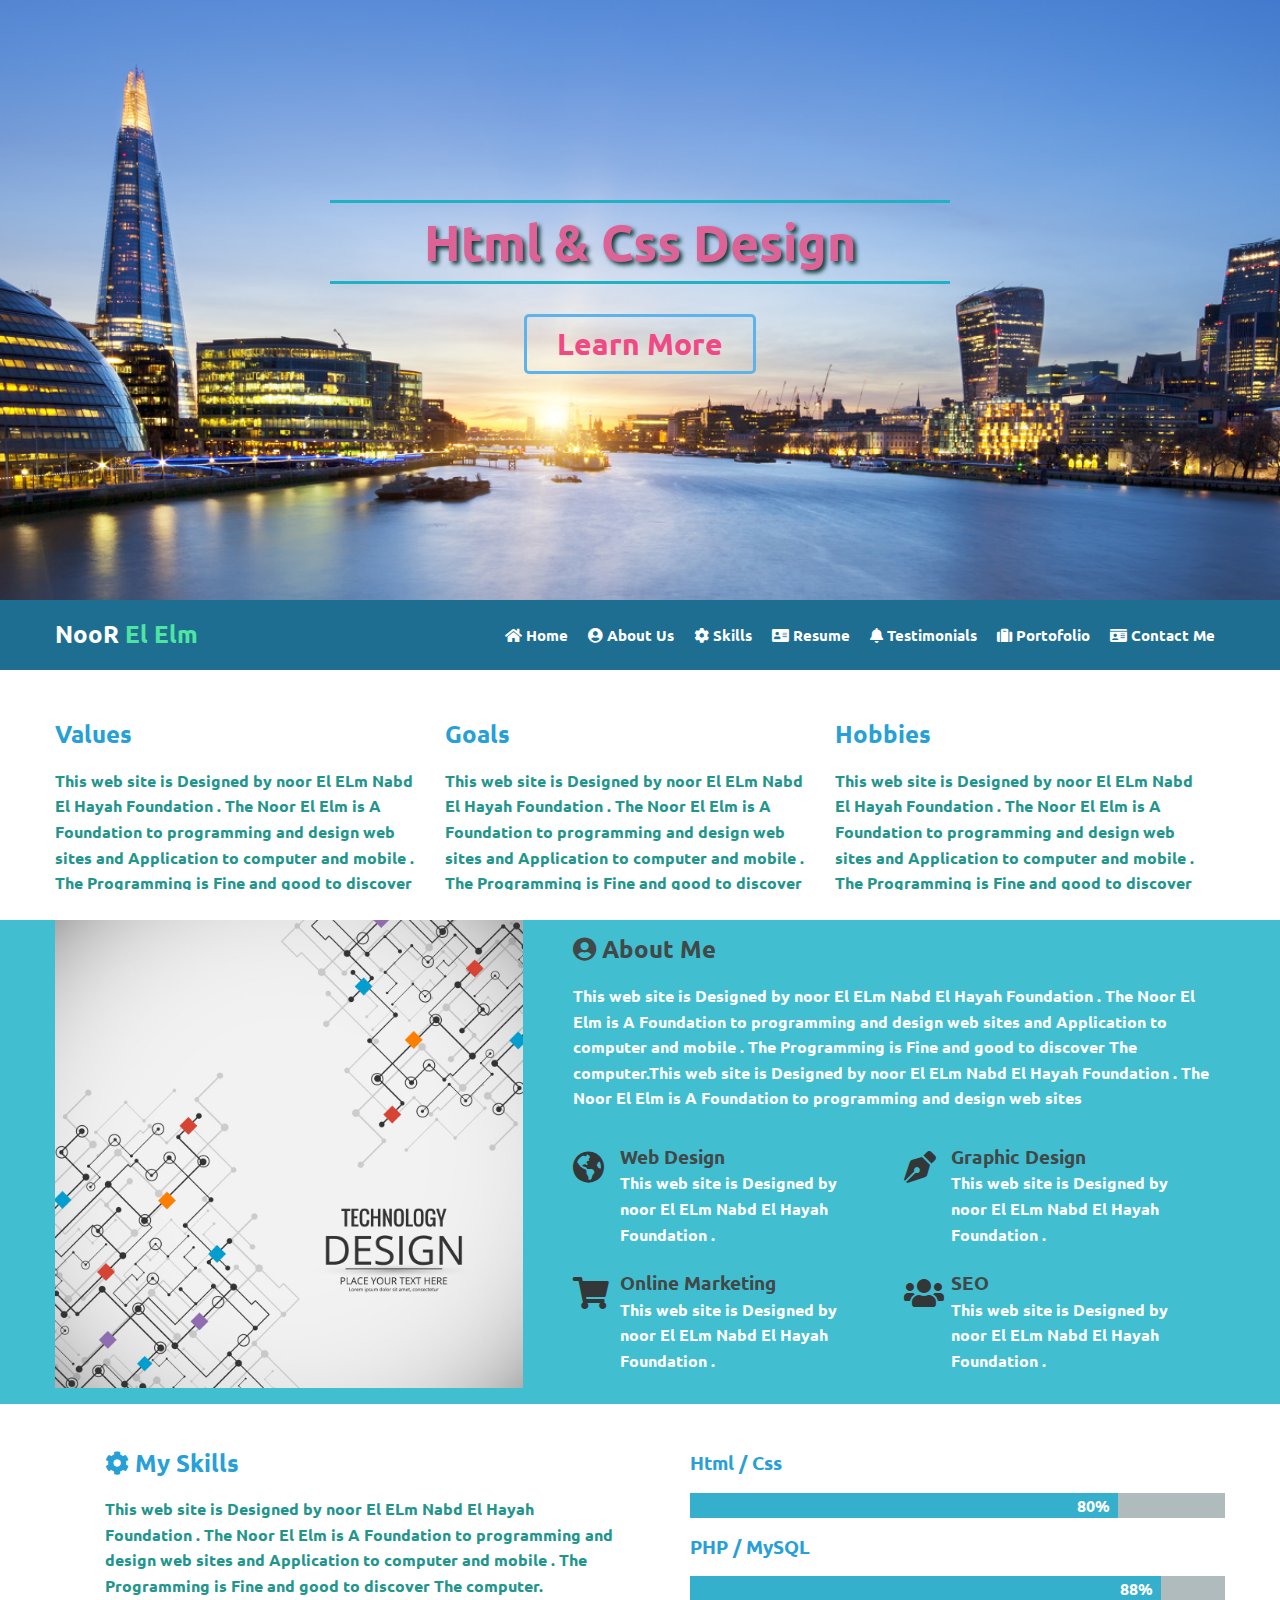
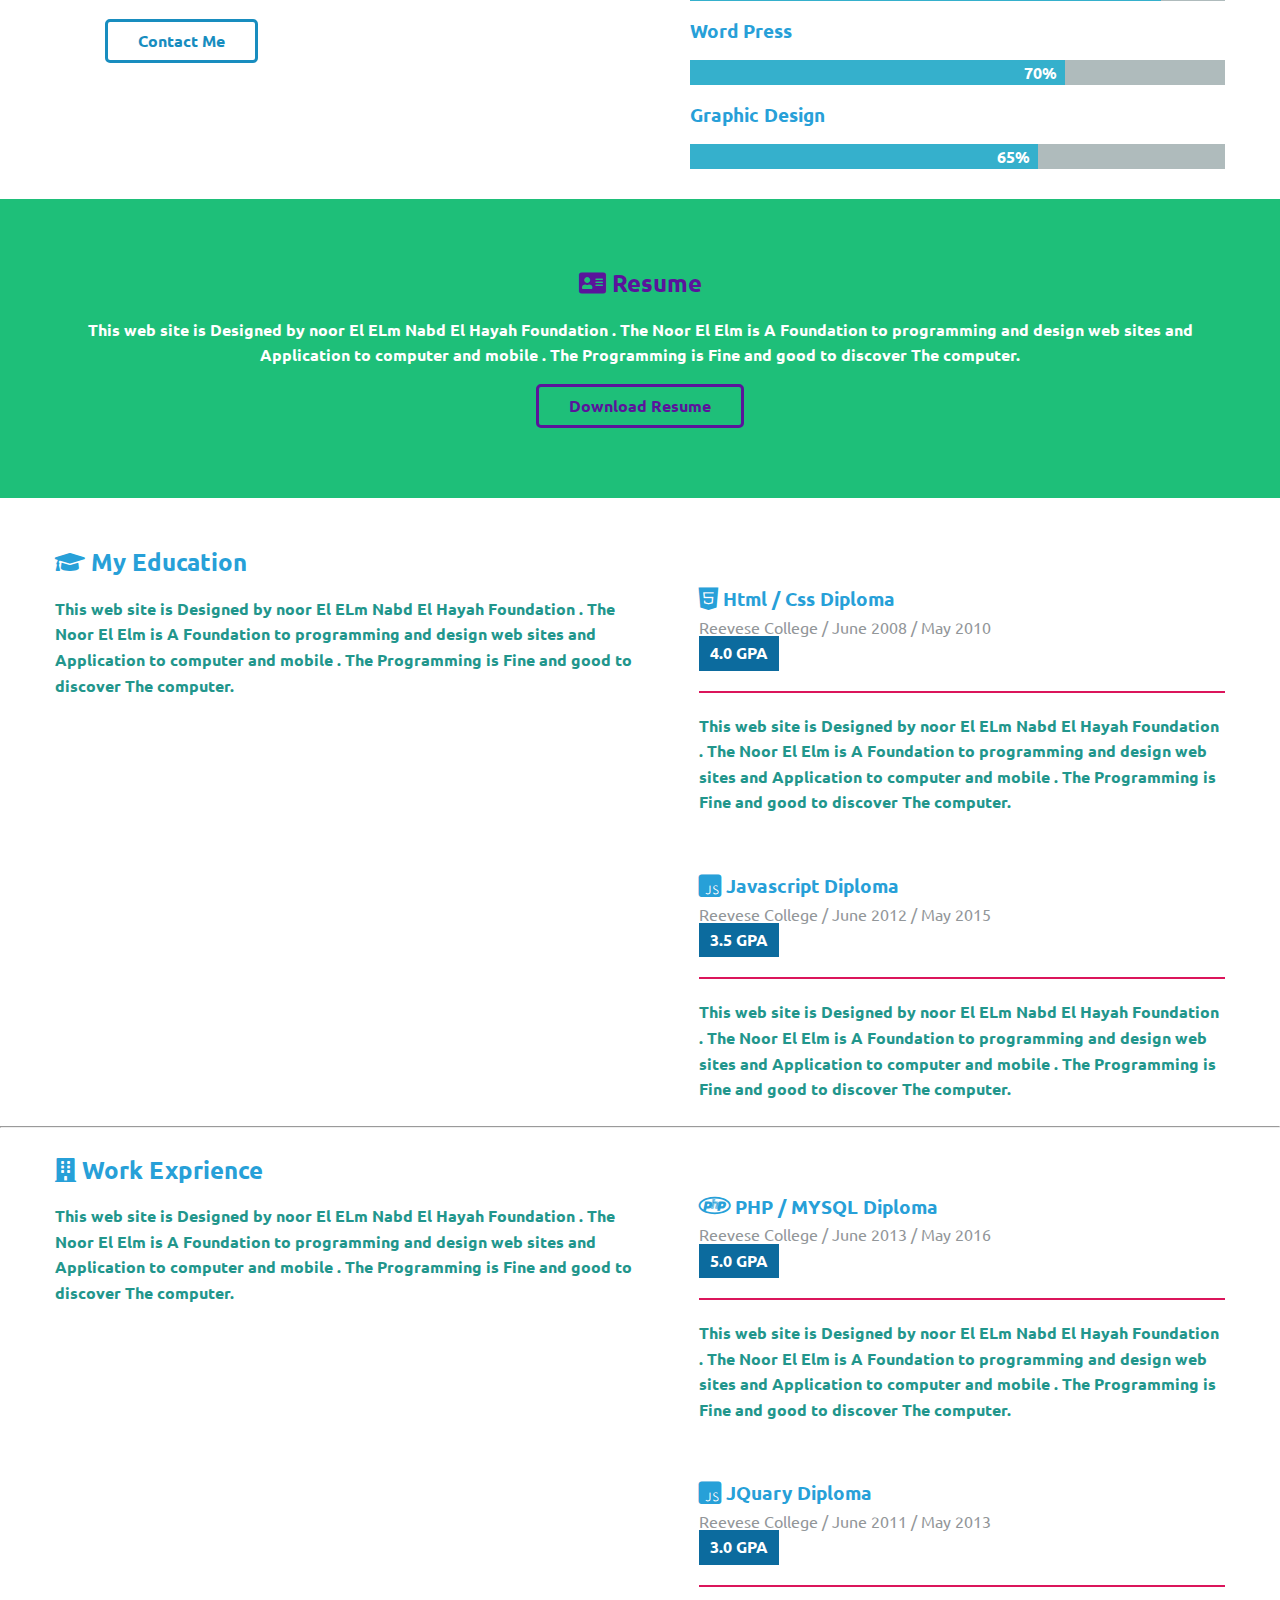
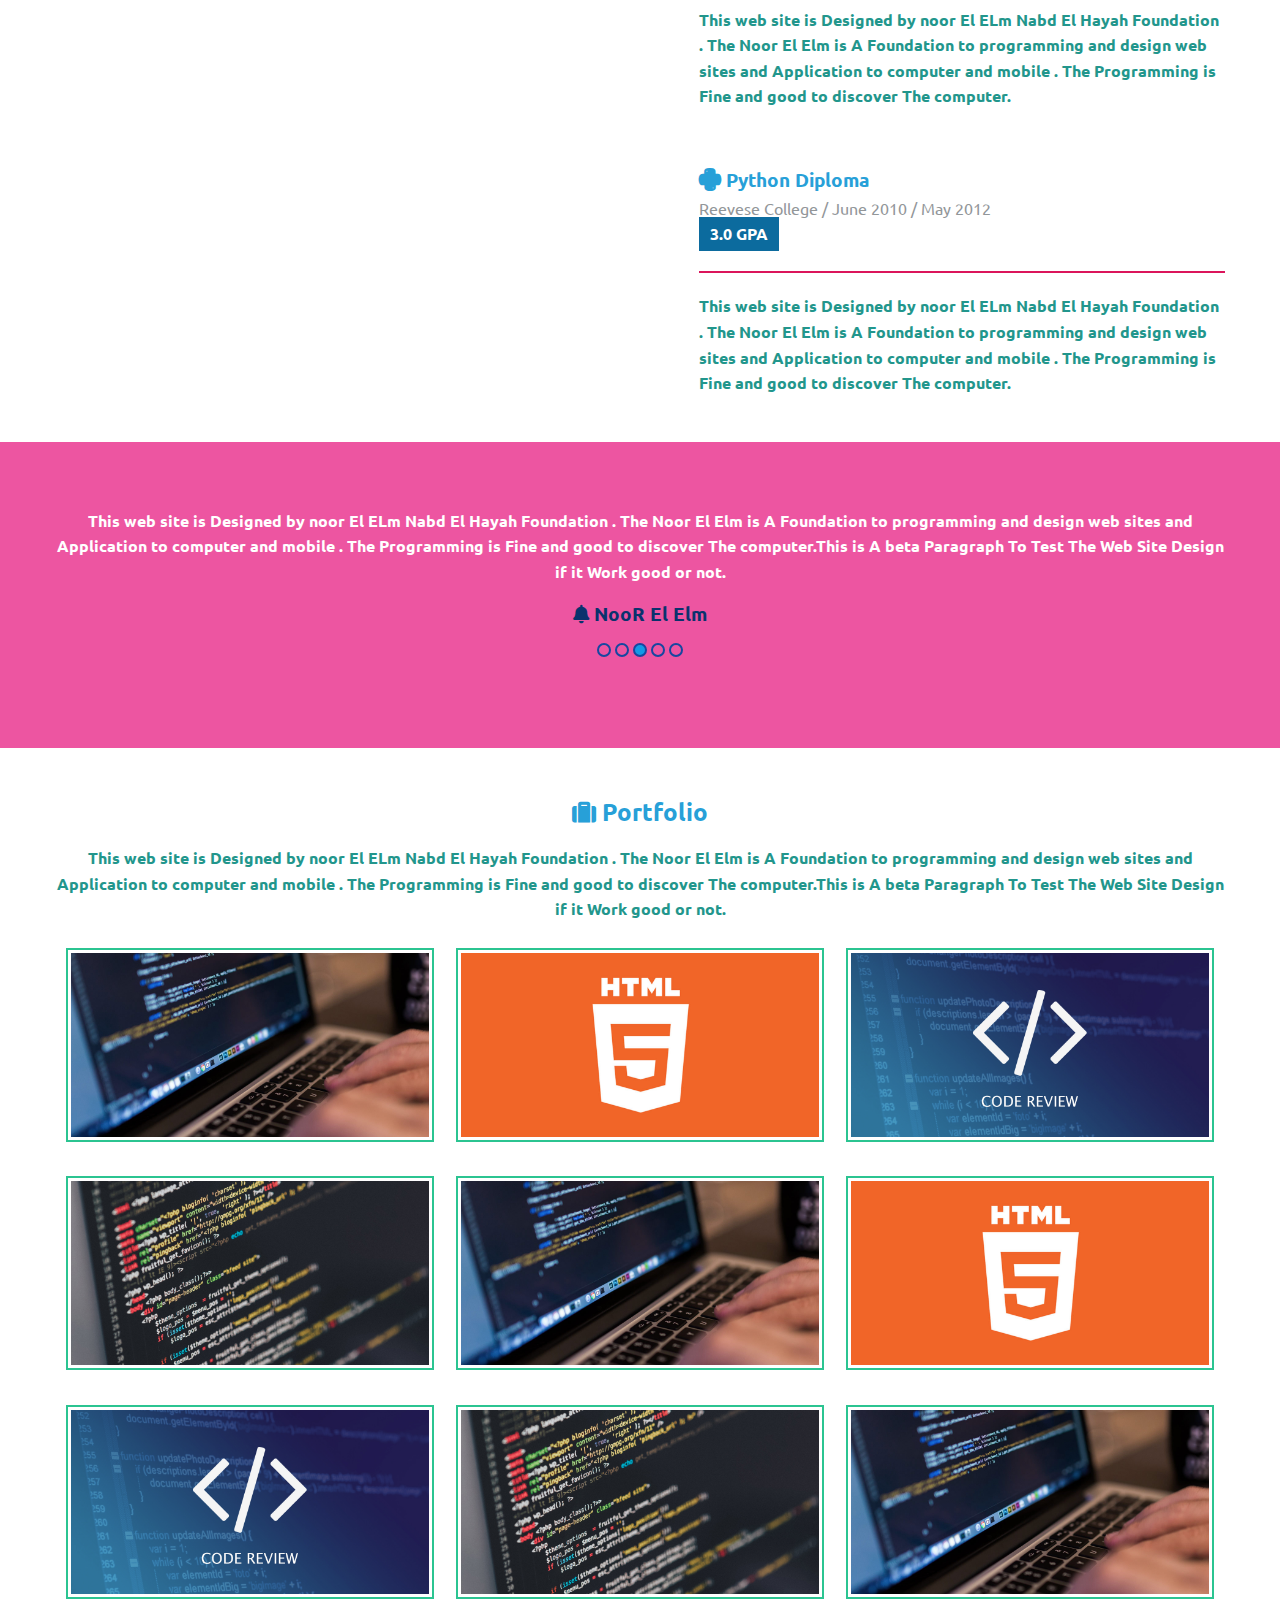
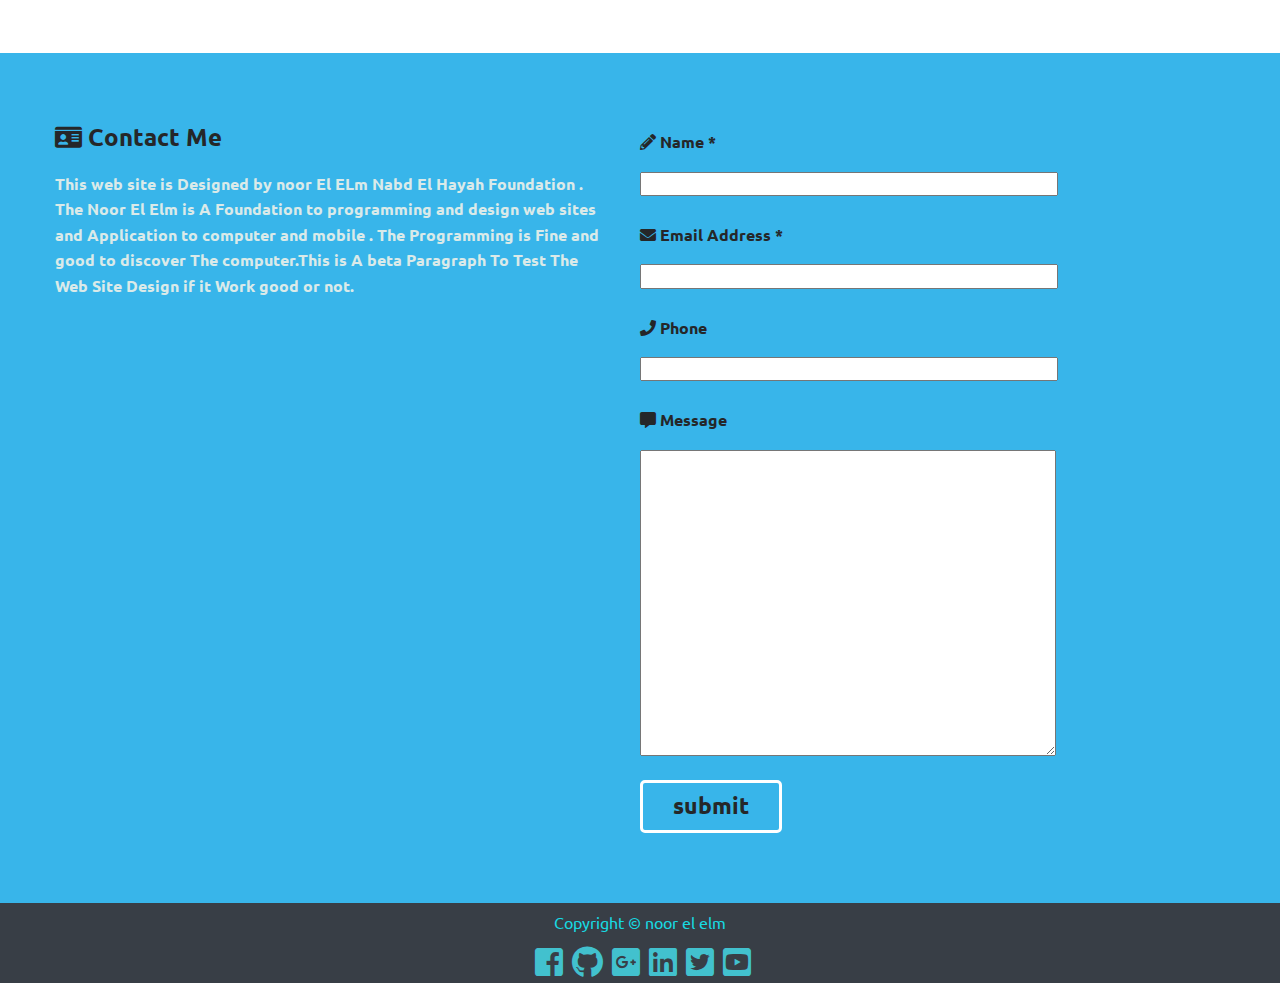
<file: index.html>
<!DOCTYPE html>
<html>
    <head>
        <meta charset="UTF-8">
        <title>Design V2</title>
        <link rel="stylesheet" href="css/all.css">
        <link rel="stylesheet" href="css/normalize.css">
        <link rel="stylesheet" href="css/style2.css">
        <link href="https://fonts.googleapis.com/css?family=Ubuntu" rel="stylesheet">
    </head>
    <body>
        <!-- Start Header -->
        <div class="header">
            <div class="slider">
                <div class="container">
                    <div class="intro">
                        <h2>Html &amp; Css Design</h2>
                        <button>Learn More</button>
                    </div>
                </div>
            </div>
            <div class="navbar">
                <div class="container">
                    <h2>NooR <span>El Elm</span></h2>
                    <ul>
                        <li><a href="#"><i class="fas fa-home fa-1x"></i> Home </a></li>
                        <li><a href="#"><i class="fas fa-user-circle fa-1x"></i> About Us </a></li>
                        <li><a href="#"><i class="fas fa-cog fa-1x"></i> Skills </a></li>
                        <li><a href="#"><i class="fas fa-address-card fa-1x"></i> Resume </a></li>
                        <li><a href="#"><i class="fas fa-bell fa-1x"></i> Testimonials </a></li>
                        <li><a href="#"><i class="fas fa-suitcase fa-1x"></i> Portofolio </a></li>
                        <li><a href="#"><i class="fas fa-id-card fa-1x"></i> Contact Me</a></li>
                    </ul>
                </div>
            </div>
        </div>
        
        <!-- End Header -->
        
        <!-- Start Features -->
        <div class="features">
            <div class="container">
                <div class="feat">
                    <h2>Values</h2>
                    <p>This web site is Designed by noor El ELm Nabd El Hayah Foundation . The Noor El Elm is A Foundation to programming and design web sites and Application to computer and mobile . The Programming is Fine and good to discover The computer.</p>
                    </div>
                <div class="feat">
                    <h2>Goals</h2>
                    <p>This web site is Designed by noor El ELm Nabd El Hayah Foundation . The Noor El Elm is A Foundation to programming and design web sites and Application to computer and mobile . The Programming is Fine and good to discover The computer.</p>
                    </div>
                <div class="feat">
                    <h2>Hobbies</h2>
                    <p>This web site is Designed by noor El ELm Nabd El Hayah Foundation . The Noor El Elm is A Foundation to programming and design web sites and Application to computer and mobile . The Programming is Fine and good to discover The computer.</p>
                    </div>
            </div>
        </div>
        <!-- End Features -->
        
        <!-- Start About me -->
        <div class="about-me">
            <div class="container">
                <div class="image">
                    <img src="images/img4.jpg" alt="Test">
                </div>
                <div class="info">
                    <h2><i class="fas fa-user-circle fa-1x"></i> About Me</h2>
                    <p>This web site is Designed by noor El ELm Nabd El Hayah Foundation . The Noor El Elm is A Foundation to programming and design web sites and Application to computer and mobile . The Programming is Fine and good to discover The computer.This web site is Designed by noor El ELm Nabd El Hayah Foundation . The Noor El Elm is A Foundation to programming and design web sites</p>
                    <div class="hobbies">
                        <div class="con">
                            <div class="icon"><i class="fas fa-globe-americas fa-2x"></i></div>
                            <div class="text">
                                <h3>Web Design</h3>
                                <p>This web site is Designed by noor El ELm Nabd El Hayah Foundation .</p>
                            </div>
                        </div>
                        
                        <div class="con">
                            <div class="icon"><i class="fas fa-pen-nib fa-2x"></i></div>
                            <div class="text">
                                <h3>Graphic Design</h3>
                                <p>This web site is Designed by noor El ELm Nabd El Hayah Foundation .</p>
                            </div>
                        </div>
                        <div class="con">
                            <div class="icon"><i class="fas fa-shopping-cart fa-2x"></i></div>
                            <div class="text">
                                <h3>Online Marketing</h3>
                                <p>This web site is Designed by noor El ELm Nabd El Hayah Foundation .</p>
                            </div>
                        </div>
                        <div class="con">
                            <div class="icon"><i class="fas fa-users fa-2x"></i></div>
                            <div class="text">
                                <h3>SEO</h3>
                                <p>This web site is Designed by noor El ELm Nabd El Hayah Foundation .</p>
                            </div>
                        </div>
                    </div>
                </div>
            </div>
        </div>
        <!-- End About me -->
        
        <!-- Start My skills -->
        <div class="my-skills">
            <div class="container">
                <div class="skills">
                    <h2><i class="fas fa-cog fa-1x"></i> My Skills</h2>
                    <p>This web site is Designed by noor El ELm Nabd El Hayah Foundation . The Noor El Elm is A Foundation to programming and design web sites and Application to computer and mobile . The Programming is Fine and good to discover The computer.</p>
                    <button>Contact Me</button>
                </div>
                <div class="progress">
                    <div class="teq">
                        <h3>Html / Css</h3>
                        <div>
                            <span style="width:80%">80% &nbsp;</span>
                        </div>
                    </div>
                    <div class="teq">
                        <h3>PHP / MySQL</h3>
                        <div>
                            <span style="width:88%">88% &nbsp;</span>
                        </div>
                    </div>
                    <div class="teq">
                        <h3>Word Press</h3>
                        <div>
                            <span style="width:70%">70% &nbsp;</span>
                        </div>
                    </div>
                    <div class="teq">
                        <h3>Graphic Design</h3>
                        <div>
                            <span style="width:65%">65% &nbsp;</span>
                        </div>
                    </div>
                </div>
            </div>
        </div>
        <!-- End My skills -->
        
        <!-- Start Resume -->
        <div class="resume">
            <div class="container">
                <h2><i class="fas fa-address-card fa-1x"></i> Resume</h2>
                <p>This web site is Designed by noor El ELm Nabd El Hayah Foundation . The Noor El Elm is A Foundation to programming and design web sites and Application to computer and mobile . The Programming is Fine and good to discover The computer.</p>
                <button>Download Resume</button>
            </div>
        </div>
        <!-- End Resume -->
        
        <!-- Start My Education -->
        <div class="my-education">
            <div class="container">
                <div class="main">
                    <h2><i class="fas fa-graduation-cap fa-1x"></i> My Education</h2>
                    <p>This web site is Designed by noor El ELm Nabd El Hayah Foundation . The Noor El Elm is A Foundation to programming and design web sites and Application to computer and mobile . The Programming is Fine and good to discover The computer.</p>
                </div>
                <div class="exp">
                    <div class="cert">
                        <h3><i class="fab fa-html5 fa-lg"></i> Html / Css Diploma</h3>
                        <span>Reevese College / June 2008 / May 2010</span>
                        <span>4.0 GPA</span>
                        <hr>
                        <p>This web site is Designed by noor El ELm Nabd El Hayah Foundation . The Noor El Elm is A Foundation to programming and design web sites and Application to computer and mobile . The Programming is Fine and good to discover The computer.</p>
                    </div>
                    <div class="cert">
                        <h3><i class="fab fa-js-square fa-lg"></i> Javascript Diploma</h3>
                        <span>Reevese College / June 2012 / May 2015</span>
                        <span>3.5 GPA</span>
                        <hr>
                        <p>This web site is Designed by noor El ELm Nabd El Hayah Foundation . The Noor El Elm is A Foundation to programming and design web sites and Application to computer and mobile . The Programming is Fine and good to discover The computer.</p>
                    </div>
                </div>
            </div>
            <div class="clearfix"></div>
            <hr>
            <div class="container">
                <div class="main">
                    <h2><i class="fas fa-building fa-1x"></i> Work Exprience</h2>
                    <p>This web site is Designed by noor El ELm Nabd El Hayah Foundation . The Noor El Elm is A Foundation to programming and design web sites and Application to computer and mobile . The Programming is Fine and good to discover The computer.</p>
                </div>
                <div class="exp">
                    <div class="cert">
                        <h3><i class="fab fa-php fa-lg"></i> PHP / MYSQL Diploma</h3>
                        <span>Reevese College / June 2013 / May 2016</span>
                        <span>5.0 GPA</span>
                        <hr>
                        <p>This web site is Designed by noor El ELm Nabd El Hayah Foundation . The Noor El Elm is A Foundation to programming and design web sites and Application to computer and mobile . The Programming is Fine and good to discover The computer.</p>
                    </div>
                    <div class="cert">
                        <h3><i class="fab fa-js-square fa-lg"></i> JQuary Diploma</h3>
                        <span>Reevese College / June 2011 / May 2013</span>
                        <span>3.0 GPA</span>
                        <hr>
                        <p>This web site is Designed by noor El ELm Nabd El Hayah Foundation . The Noor El Elm is A Foundation to programming and design web sites and Application to computer and mobile . The Programming is Fine and good to discover The computer.</p>
                    </div>
                    <div class="cert">
                        <h3><i class="fab fa-python fa-lg"></i> Python Diploma</h3>
                        <span>Reevese College / June 2010 / May 2012</span>
                        <span>3.0 GPA</span>
                        <hr>
                        <p>This web site is Designed by noor El ELm Nabd El Hayah Foundation . The Noor El Elm is A Foundation to programming and design web sites and Application to computer and mobile . The Programming is Fine and good to discover The computer.</p>
                    </div>
                </div>
            </div>
        </div>
        <!-- End My Education -->
        
        <!-- Start Testimonials -->
        <div class="testimonials">
            <div class="container">
                <p>This web site is Designed by noor El ELm Nabd El Hayah Foundation . The Noor El Elm is A Foundation to programming and design web sites and Application to computer and mobile . The Programming is Fine and good to discover The computer.This is A beta Paragraph To Test The Web Site Design if it Work good or not.</p>
                <h3><i class="fas fa-bell fa-1x"></i> NooR El Elm</h3>
                <ul>
                    <li></li>
                    <li></li>
                    <li class="active"></li>
                    <li></li>
                    <li></li>
                </ul>
            </div>
        </div>
        <!-- End Testimonials -->
        
        <!-- Start Portfolio -->
        <div class="portfolio">
            <div class="container">
                <h2><i class="fas fa-suitcase fa-1x"></i> Portfolio</h2>
                <p>This web site is Designed by noor El ELm Nabd El Hayah Foundation . The Noor El Elm is A Foundation to programming and design web sites and Application to computer and mobile . The Programming is Fine and good to discover The computer.This is A beta Paragraph To Test The Web Site Design if it Work good or not.</p>
                <div class="our-work">
                    <div><img src="images/s1.jpg" alt=""></div>
                    <div><img src="images/s2.jpg" alt=""></div>
                    <div><img src="images/s3.jpg" alt=""></div>
                    <div><img src="images/s5.jpg" alt=""></div>
                    <div><img src="images/s1.jpg" alt=""></div>
                    <div><img src="images/s2.jpg" alt=""></div>
                    <div><img src="images/s3.jpg" alt=""></div>
                    <div><img src="images/s5.jpg" alt=""></div>
                    <div><img src="images/s1.jpg" alt=""></div>
                </div>
            </div>
        </div>
        <!-- End Portfolio -->
        
        <!-- Start Contact Me -->
        <div class="contact-me">
            <div class="container">
                <div class="info">
                    <h2><i class="fas fa-id-card fa-1x"></i> Contact Me</h2>
                    <p>This web site is Designed by noor El ELm Nabd El Hayah Foundation . The Noor El Elm is A Foundation to programming and design web sites and Application to computer and mobile . The Programming is Fine and good to discover The computer.This is A beta Paragraph To Test The Web Site Design if it Work good or not.</p>
                </div>
                <form class="form">
                    <label><i class="fas fa-pencil-alt fa-1x"></i> Name *</label>
                    <input type="text">
                    <label><i class="fas fa-envelope fa-1x"></i> Email Address *</label>
                    <input type="text">
                    <label><i class="fas fa-phone fa-1x"></i> Phone</label>
                    <input type="number">
                    <label><i class="fas fa-comment-alt fa-1x"></i> Message</label>
                    <textarea></textarea>
                    <input type="submit" value="submit" class="sub">
                    
                </form>
            </div>
        </div>
        <!-- End Contact Me -->
        
        <!-- Start Footer -->
        <div class="footer">
            <div class="container">
                <span>Copyright &copy; noor el elm</span>
                <i class="fab fa-facebook-square fa-2x"></i>
                <i class="fab fa-github fa-2x"></i>
                <i class="fab fa-google-plus-square fa-2x"></i>
                <i class="fab fa-linkedin fa-2x"></i>
                <i class="fab fa-twitter-square fa-2x"></i>
                <i class="fab fa-youtube-square fa-2x"></i>
            </div>
        </div>
        <!-- End Footer -->
        
    </body>
</html>
</file>
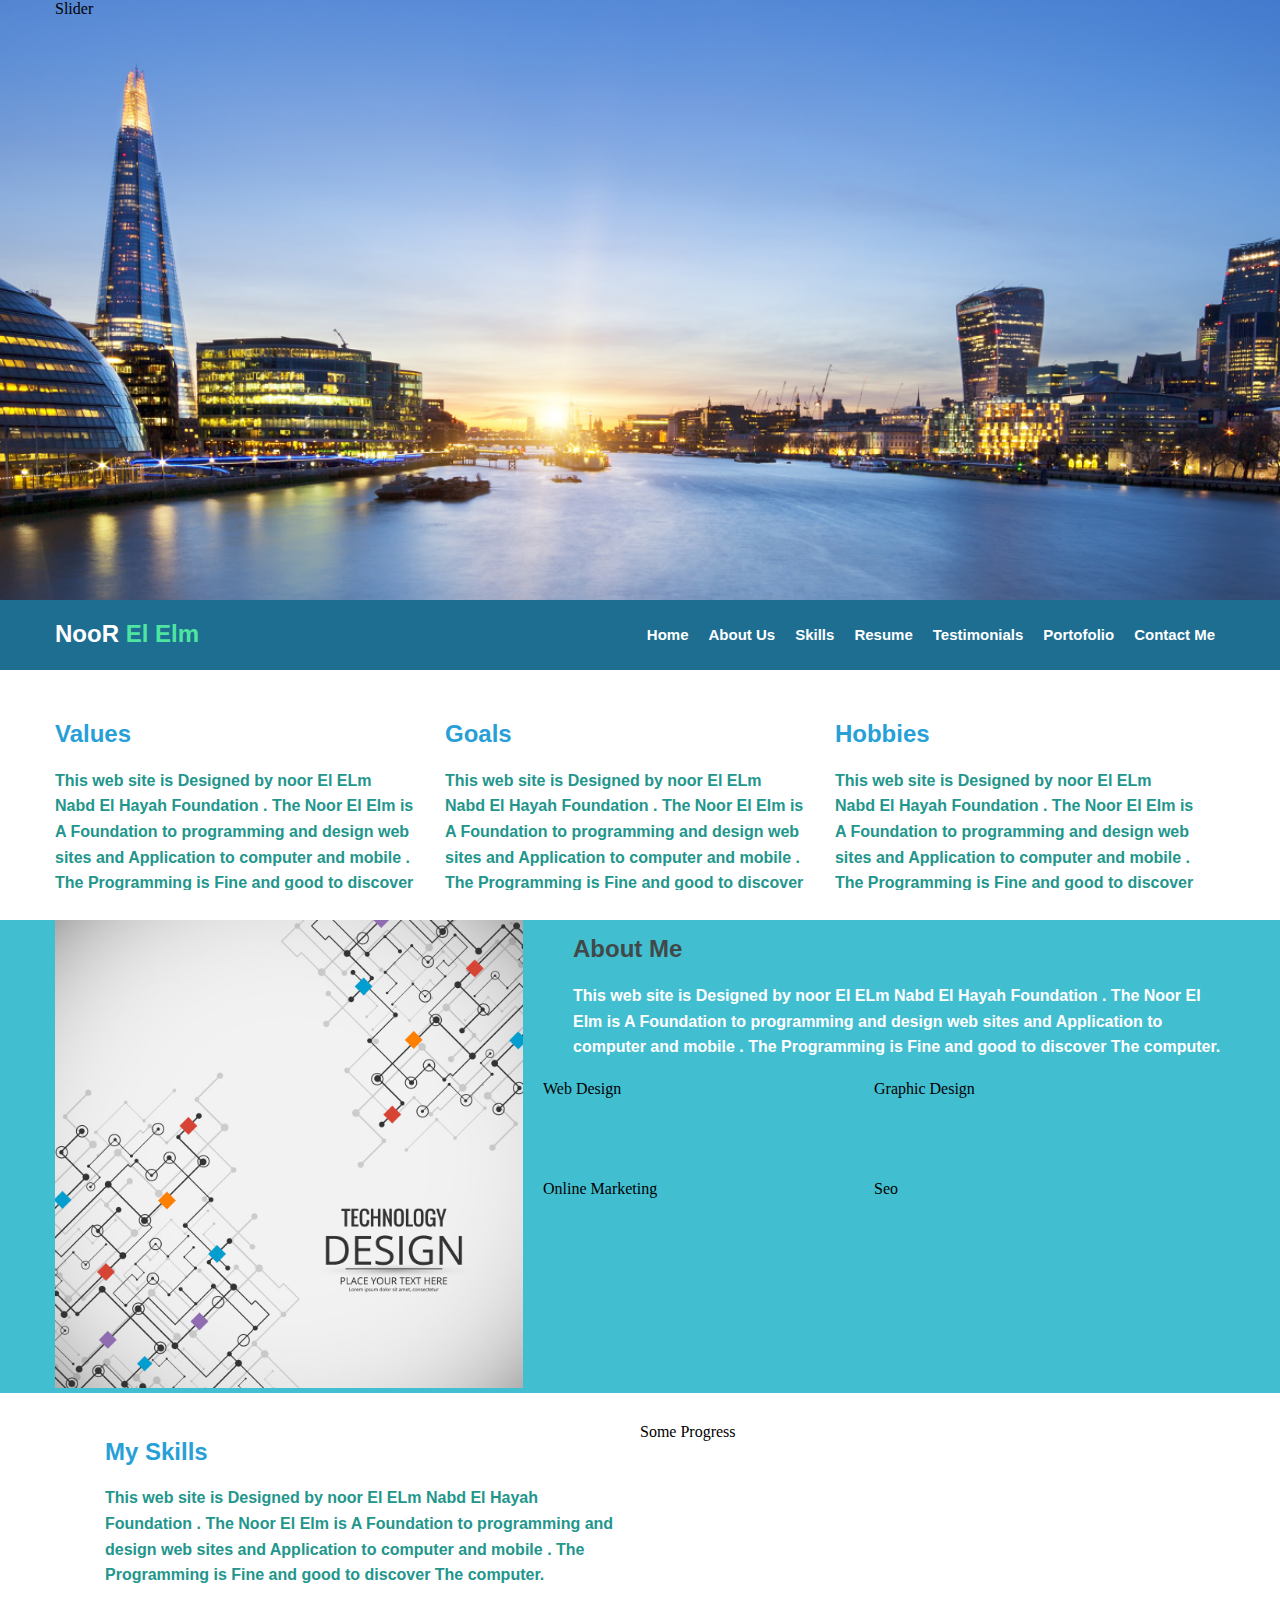
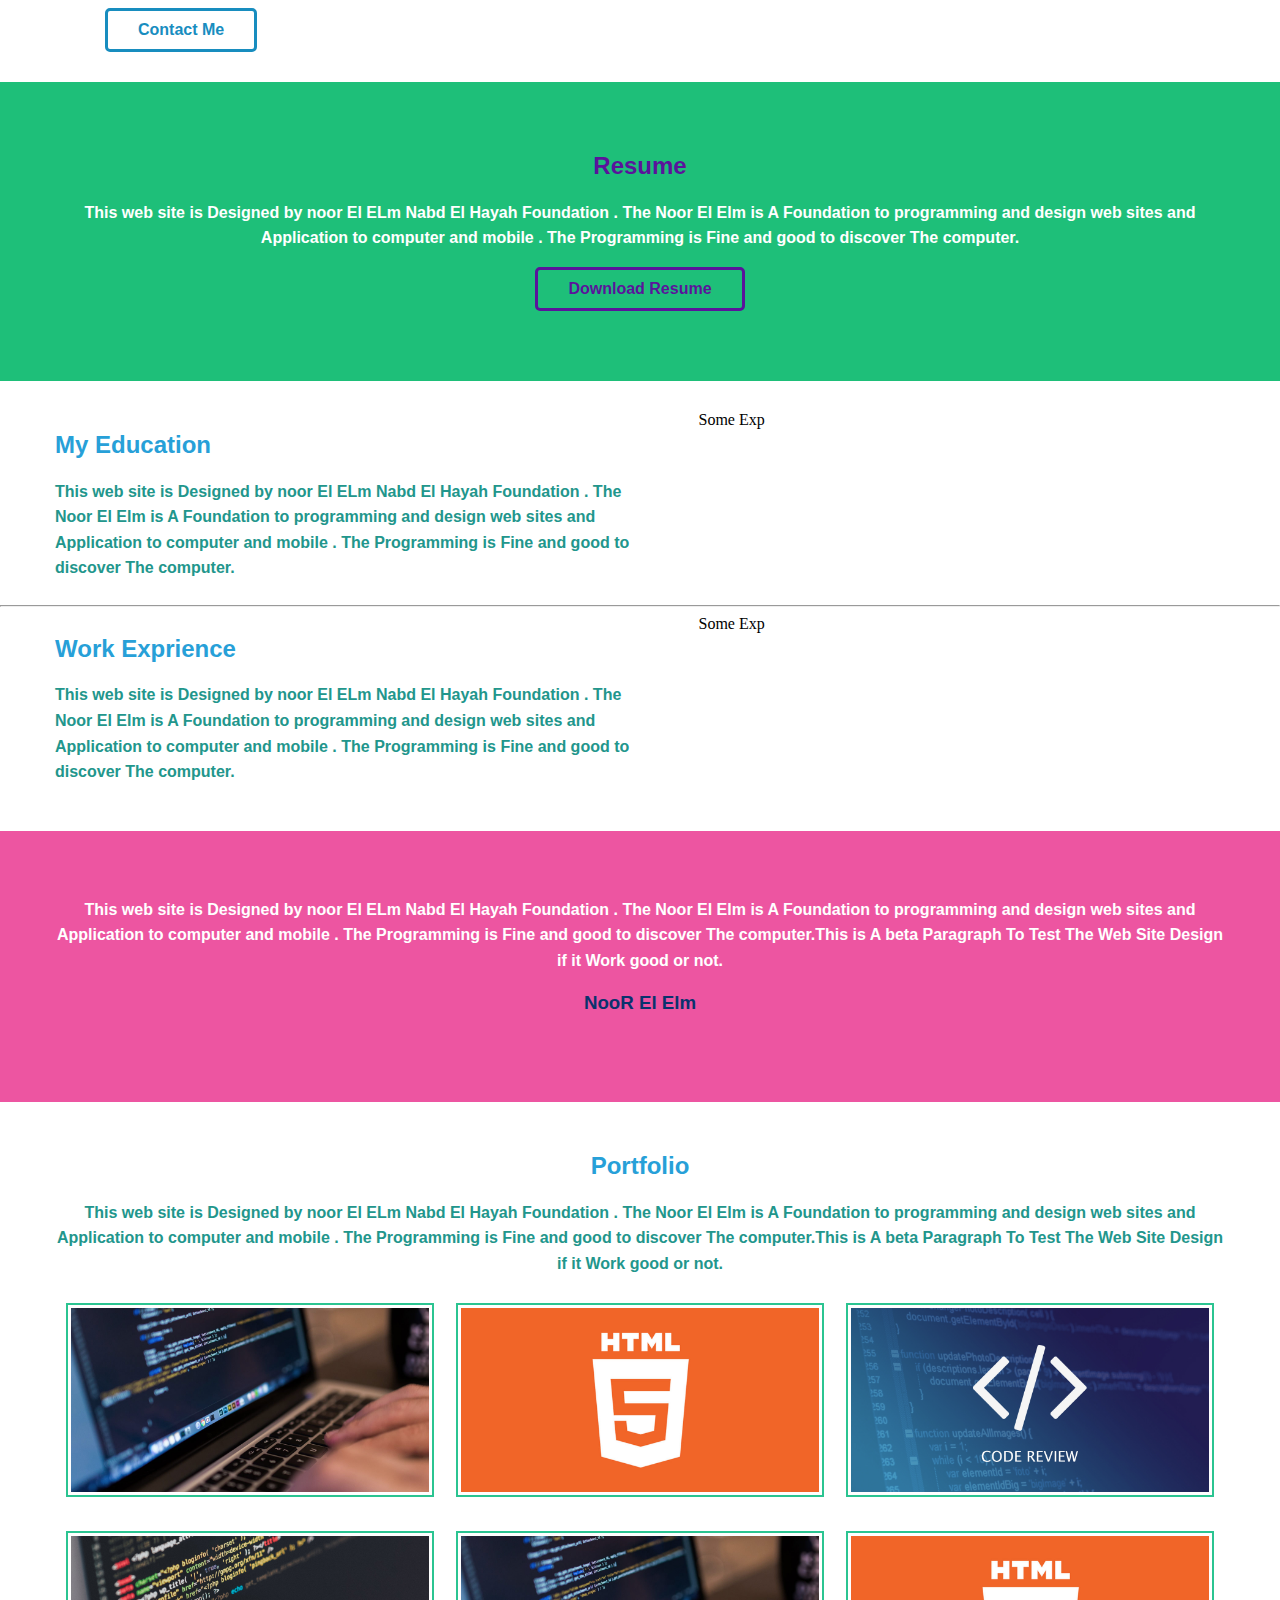
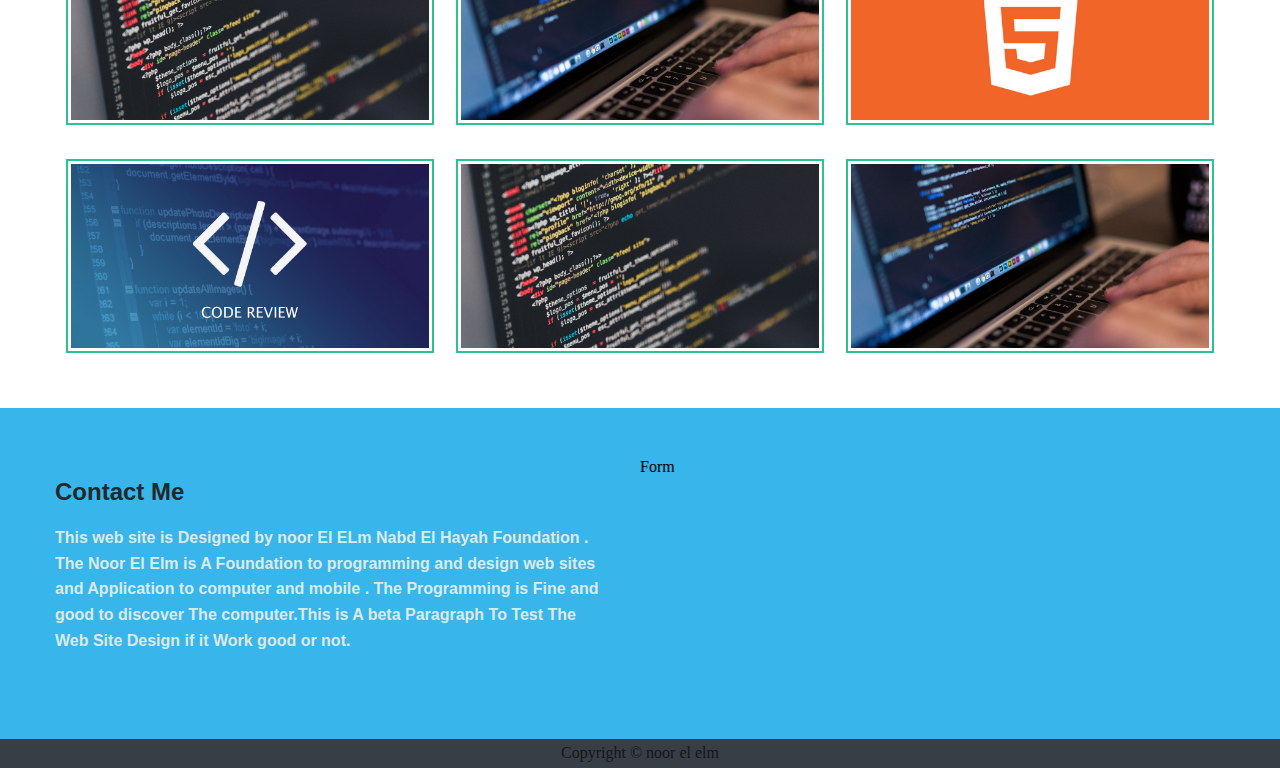
<file: index2.html>
<!DOCTYPE html>
<html>
    <head>
        <meta charset="UTF-8">
        <title>Design V2</title>
        <link rel="stylesheet" href="css/normalize.css">
        <link rel="stylesheet" href="css/style2.css">
    </head>
    <body>
        <!-- Start Header -->
        <div class="header">
            <div class="slider">
                <div class="container">
                Slider
                </div>
            </div>
            <div class="navbar">
                <div class="container">
                    <h2>NooR <span>El Elm</span></h2>
                    <ul>
                        <li><a href="#">Home</a></li>
                        <li><a href="#">About Us</a></li>
                        <li><a href="#">Skills</a></li>
                        <li><a href="#">Resume</a></li>
                        <li><a href="#">Testimonials</a></li>
                        <li><a href="#">Portofolio</a></li>
                        <li><a href="#">Contact Me</a></li>
                    </ul>
                </div>
            </div>
        </div>
        
        <!-- End Header -->
        <!-- Start Features -->
        <div class="features">
            <div class="container">
                <div class="feat">
                    <h2>Values</h2>
                    <p>This web site is Designed by noor El ELm Nabd El Hayah Foundation . The Noor El Elm is A Foundation to programming and design web sites and Application to computer and mobile . The Programming is Fine and good to discover The computer.</p>
                    </div>
                <div class="feat">
                    <h2>Goals</h2>
                    <p>This web site is Designed by noor El ELm Nabd El Hayah Foundation . The Noor El Elm is A Foundation to programming and design web sites and Application to computer and mobile . The Programming is Fine and good to discover The computer.</p>
                    </div>
                <div class="feat">
                    <h2>Hobbies</h2>
                    <p>This web site is Designed by noor El ELm Nabd El Hayah Foundation . The Noor El Elm is A Foundation to programming and design web sites and Application to computer and mobile . The Programming is Fine and good to discover The computer.</p>
                    </div>
            </div>
        </div>
        <!-- End Features -->
        <!-- Start About me -->
        <div class="about-me">
            <div class="container">
                <div class="image">
                    <img src="images/img4.jpg" alt="Test">
                </div>
                <div class="info">
                    <h2>About Me</h2>
                    <p>This web site is Designed by noor El ELm Nabd El Hayah Foundation . The Noor El Elm is A Foundation to programming and design web sites and Application to computer and mobile . The Programming is Fine and good to discover The computer.</p>
                    <div class="hobbies">
                        <div>Web Design</div>
                        <div>Graphic Design</div>
                        <div>Online Marketing</div>
                        <div>Seo</div>
                    </div>
                </div>
            </div>
        </div>
        <!-- End About me -->
        <!-- Start My skills -->
        <div class="my-skills">
            <div class="container">
                <div class="skills">
                    <h2>My Skills</h2>
                    <p>This web site is Designed by noor El ELm Nabd El Hayah Foundation . The Noor El Elm is A Foundation to programming and design web sites and Application to computer and mobile . The Programming is Fine and good to discover The computer.</p>
                    <button>Contact Me</button>
                </div>
                <div class="progress">
                Some Progress
                </div>
            </div>
        </div>
        <!-- End My skills -->
        <!-- Start Resume -->
        <div class="resume">
            <div class="container">
                <h2>Resume</h2>
                <p>This web site is Designed by noor El ELm Nabd El Hayah Foundation . The Noor El Elm is A Foundation to programming and design web sites and Application to computer and mobile . The Programming is Fine and good to discover The computer.</p>
                <button>Download Resume</button>
            </div>
        </div>
        <!-- End Resume -->
        <!-- Start My Education -->
        <div class="my-education">
            <div class="container">
                <div class="main">
                    <h2>My Education</h2>
                    <p>This web site is Designed by noor El ELm Nabd El Hayah Foundation . The Noor El Elm is A Foundation to programming and design web sites and Application to computer and mobile . The Programming is Fine and good to discover The computer.</p>
                </div>
                <div class="exp">
                    Some Exp
                </div>
            </div>
            <div class="clearfix"></div>
            <hr>
            <div class="container">
                <div class="main">
                    <h2>Work Exprience</h2>
                    <p>This web site is Designed by noor El ELm Nabd El Hayah Foundation . The Noor El Elm is A Foundation to programming and design web sites and Application to computer and mobile . The Programming is Fine and good to discover The computer.</p>
                </div>
                <div class="exp">
                    Some Exp
                </div>
            </div>
        </div>
        <!-- End My Education -->
        <!-- Start Testimonials -->
        <div class="testimonials">
            <div class="container">
                <p>This web site is Designed by noor El ELm Nabd El Hayah Foundation . The Noor El Elm is A Foundation to programming and design web sites and Application to computer and mobile . The Programming is Fine and good to discover The computer.This is A beta Paragraph To Test The Web Site Design if it Work good or not.</p>
                <h3>NooR El Elm</h3>
            </div>
        </div>
        <!-- End Testimonials -->
        <!-- Start Portfolio -->
        <div class="portfolio">
            <div class="container">
                <h2>Portfolio</h2>
                <p>This web site is Designed by noor El ELm Nabd El Hayah Foundation . The Noor El Elm is A Foundation to programming and design web sites and Application to computer and mobile . The Programming is Fine and good to discover The computer.This is A beta Paragraph To Test The Web Site Design if it Work good or not.</p>
                <div class="our-work">
                    <div><img src="images/s1.jpg" alt=""></div>
                    <div><img src="images/s2.jpg" alt=""></div>
                    <div><img src="images/s3.jpg" alt=""></div>
                    <div><img src="images/s5.jpg" alt=""></div>
                    <div><img src="images/s1.jpg" alt=""></div>
                    <div><img src="images/s2.jpg" alt=""></div>
                    <div><img src="images/s3.jpg" alt=""></div>
                    <div><img src="images/s5.jpg" alt=""></div>
                    <div><img src="images/s1.jpg" alt=""></div>
                </div>
            </div>
        </div>
        <!-- End Portfolio -->
        <!-- Start Contact Me -->
        <div class="contact-me">
            <div class="container">
                <div class="info">
                    <h2>Contact Me</h2>
                    <p>This web site is Designed by noor El ELm Nabd El Hayah Foundation . The Noor El Elm is A Foundation to programming and design web sites and Application to computer and mobile . The Programming is Fine and good to discover The computer.This is A beta Paragraph To Test The Web Site Design if it Work good or not.</p>
                </div>
                <div class="form">
                Form
                </div>
            </div>
        </div>
        <!-- End Contact Me -->
        <!-- Start Footer -->
        <div class="footer">
            <div class="container">
            Copyright &copy; noor el elm
            </div>
        </div>
        <!-- End Footer -->
    </body>
</html>
</file>
<file: css/style2.css>
/* Start Rulez */

.container {width:1170px;margin:auto}

.clearfix {clear:both}

/* End Rulez */

/* Start Header */

.header .slider {height:600px;background-image:url('../images/s17.png');background-size:cover}

.header .slider .intro {padding-top:200px;text-align:center}

.header .slider .intro h2 {
    margin:0 auto;
    color:#DD6396;
    font-size:50px;
    border-top:3px solid #21B1C4;
    border-bottom:3px solid #21B1C4;
    width:600px;
    padding:10px;
    text-shadow:3px 3px 4px #143e3c;
}

.header .slider .intro button {
    background:none;
    color:#EF4A84;
    border:3px solid #60B3EA;
    border-radius:5px;
    padding:10px 30px;
    margin-top:30px;
    font-size:30px;
    font-weight:bold
}

.header .navbar {background-color:#1D6E91;color:#FFF;overflow:hidden}

.header .navbar h2 {float:left;color:#FFF}

.header .navbar h2 span {color:#4EE5A1}

.header .navbar ul {
    list-style:none;
    float:right;
    padding-left:0;
    overflow:hidden
}

.header .navbar ul li {float:left;padding:10px}

.header .navbar ul li:hover {border-bottom:2px solid #4FE2AA;border-radius:5px}

.header .navbar ul li a {text-decoration:none;color:#FFF;font-size:15px}

.header .navbar ul li a:hover {color:#4FE2AA}

/* End Header */

/* Start Features */

.features {
    overflow:hidden;
    padding-top:30px;
    padding-bottom:30px;
    margin-bottom:30px
}

.features .feat {float:left;width:33.33333%;height:160px}

.features .feat h2 {color:#27A0D8}

.features .feat p {padding-right:30px}

/* End Features */

/* Start About Me */

.about-me {overflow:hidden;background-color:#42BED1}

.about-me .image {float:left;width:40%}

.about-me .image img {width:100%}

.about-me .info {float:left;width:60%}

.about-me .info h2 {margin:15px 0 20px 50px;color:#414848}

.about-me .info p {margin:15px 0 20px 50px;color:#FFF}

.about-me .info .hobbies {overflow:hidden;margin:20px}

.about-me .info .hobbies .con .icon {float:left;width:5%;margin-left:30px;}

.about-me .info .hobbies .con .icon i {margin:20px 5px 0 0;color:#343738}

.about-me .info .hobbies .con .text {width:85%;float:left}

.about-me .info .hobbies .con .text h3 {color:#414848;margin:15px 0 0 30px}

.about-me .info .hobbies .con .text p {margin:3px 0 10px 30px}

.about-me .info .hobbies > div {float:left;width:50%;min-height:100px}

/* End About Me */

/* Start My Skills */

.my-skills {padding-top:30px;padding-bottom:30px;overflow:hidden}

.my-skills .skills h2 {margin:15px 0 20px 50px}

.my-skills .skills p {margin:15px 20px 20px 50px}

.my-skills .skills button {
    background:none;
    border:3px solid #188DBF;
    border-radius:5px;
    padding:10px 30px;
    color:#188DBF;
    margin-left:50px
}

.my-skills .skills, 
.my-skills .progress {float:left;width:50%}

.my-skills .progress .teq {margin-left:50px}

.my-skills .progress .teq div {
    background-color:#AFBBBC;
    height:25px
}

.my-skills .progress .teq div span {
    background-color:#35B0CC;
    height:25px;
    display:block;
    line-height:25px;
    text-align:right;
    color:#FFF;
    font-weight:bold
}

/* End My Skills */

/* Start Resume */

.resume {
    background-color:#1EBF79;
    padding-top:50px;
    padding-bottom:70px;
    text-align:center
}

.resume h2 {color:#5A149B}

.resume p {color:#FFF}

.resume button {
    background:none;
    border:3px solid #5A149B;
    border-radius:5px;
    padding:10px 30px;
    color:#5A149B
}

/* End Resume */

/* Start My Education */

.my-education {padding-top:30px;padding-bottom:30px;overflow:hidden}

.my-education .main {float:left;width:50%;margin-right:5%}

.my-education .exp {float:left;width:45%}

.my-education .exp .cert h3 {margin-top:60px;margin-bottom:8px}

.my-education .exp .cert span {display:block;color:#929699}

.my-education .exp .cert span:last-of-type {
    background-color:#0C6B9E;
    color:#FFF;
    width:70px;
    padding:8px 5px;
    text-align:center;
    font-weight:bold
}

.my-education .exp .cert hr {
    background-color: #DB155B;
    margin:20px 0;
    height:2px;
    border:0
}

/* End My Education */

/* Start Testimonials */

.testimonials {
    background-color:#ED55A1;
    padding-top:50px;
    padding-bottom:70px;
    text-align:center;
}

.testimonials p {color:#FFF}

.testimonials h3 {color:#0a326d}

.testimonials ul {list-style:none;padding-left:0}

.testimonials ul li {
    width:10px;
    height:10px;
    border:2px solid #1647a0;
    border-radius:50px;
    display:inline-block;
    cursor:pointer
}

.testimonials ul li.active,
.testimonials ul li:hover {background-color:#1499e6}

/* End Testimonials */

/* Start Portfolio */

.portfolio {padding-top:30px;padding-bottom:30px;text-align:center}

.portfolio .our-work {overflow:hidden}

.portfolio .our-work > div {float:left;width:33.33333%;margin-bottom:10px}

.portfolio .our-work > div img {
    width:92%;
    margin:10px;
    padding:3px;
    border:2px solid #2BC491;
    background-color:#FFF
}

/* End Portfolio */

/* Start Contact Me */

.contact-me {
    background-color:#38B5EA;
    padding-top:50px;
    padding-bottom:70px;
    overflow:hidden
}

.contact-me .info h2 {color:#252729}

.contact-me .info p {color:#DAEAE9;margin-right:30px}

.contact-me .info,
.contact-me .form {width:50%;float:left}

.contact-me .form label {
    display:block;
    padding-top:30px;
    padding-bottom:20px;
    color:#252729;
}

.contact-me .form input[type="text"] {width:70%;color:#1B66C1}

.contact-me .form input[type="number"] {width:70%;color:#1B66C1}

.contact-me .form textarea {
    margin-bottom:20px;
    height:300px;
    width:70%;
    color:#1B66C1
}

.contact-me .form .sub {
    padding:10px 30px;
    display:block;
    background:none;
    border:3px solid #FFF;
    border-radius:5px;
    color:#252729;
    font-size:23px
} 

/* End Contact Me */

/* Start Footer */

.footer {
    background-color:#383e46;
    color:#151616;
    padding:5px 0;
    text-align:center
}

.footer span {
    padding-top:5px;
    padding-bottom:15px;
    display:block;
    color:#17d9e2
}

.footer i {padding-left:5px;color:#42c1ce}

.footer i:hover {color:#CE527D}

/* End Footer */

/* Start Frame Work 2 */

button,li,label,input,textarea, .sub {font-family: 'Ubuntu', sans-serif;font-weight:bold}

h2,h3 {color:#27A0D8;font-family: 'Ubuntu', sans-serif;font-weight:bold}

p {line-height:1.6;color:#22968C;font-family: 'Ubuntu', sans-serif;font-weight:bold}

span {font-family: 'Ubuntu', sans-serif;}

/* End Frame Work 2*/
</file>
